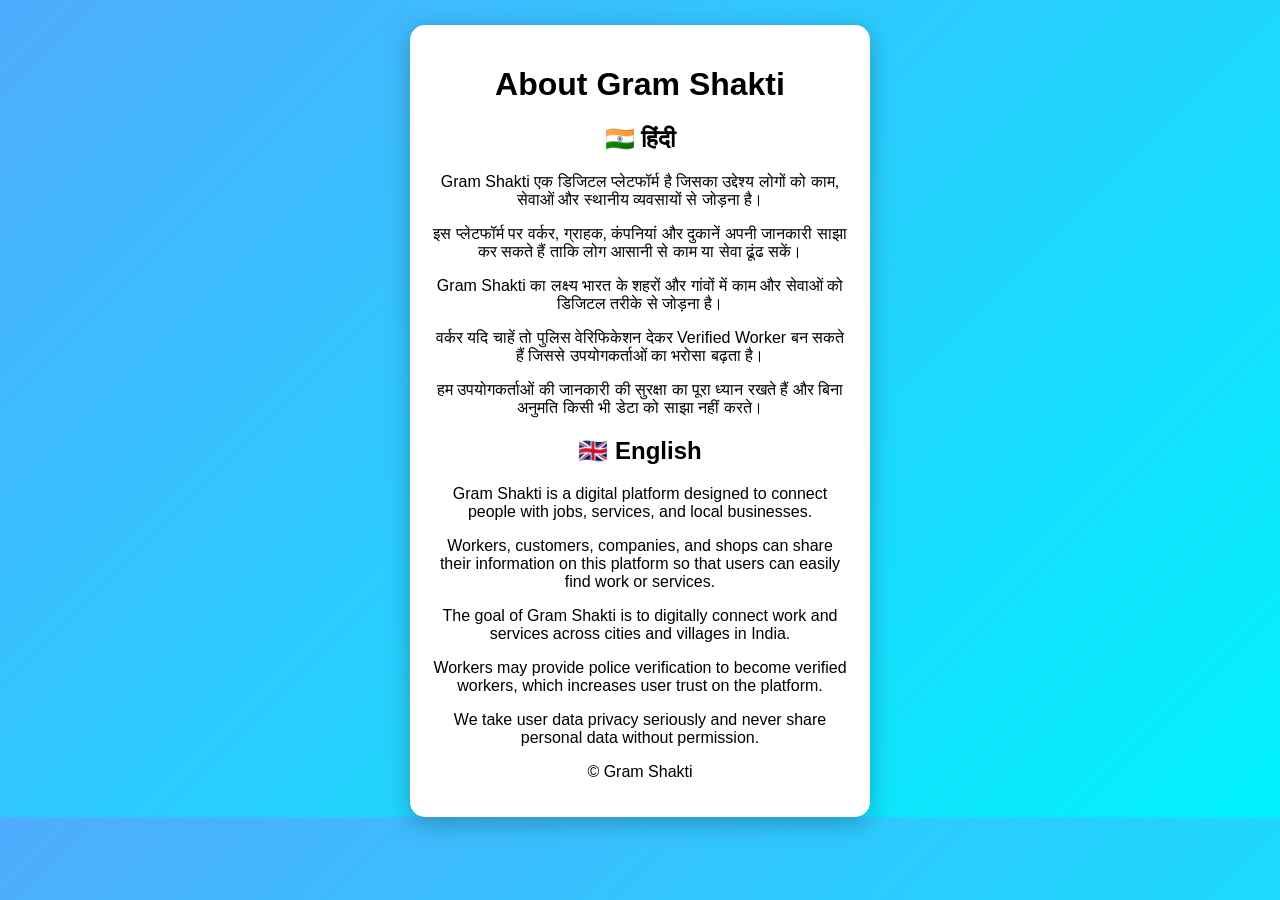
<file: about.html>
<!DOCTYPE html>
<html>

<head>

<title>About - Gram Shakti</title>

<meta name="viewport" content="width=device-width, initial-scale=1">

<link rel="stylesheet" href="style.css">

</head>

<body>

<div class="container">

<h1>About Gram Shakti</h1>

<h2>🇮🇳 हिंदी</h2>

<p>
Gram Shakti एक डिजिटल प्लेटफॉर्म है जिसका उद्देश्य लोगों को काम, सेवाओं
और स्थानीय व्यवसायों से जोड़ना है।
</p>

<p>
इस प्लेटफॉर्म पर वर्कर, ग्राहक, कंपनियां और दुकानें अपनी जानकारी साझा
कर सकते हैं ताकि लोग आसानी से काम या सेवा ढूंढ सकें।
</p>

<p>
Gram Shakti का लक्ष्य भारत के शहरों और गांवों में काम और सेवाओं को
डिजिटल तरीके से जोड़ना है।
</p>

<p>
वर्कर यदि चाहें तो पुलिस वेरिफिकेशन देकर Verified Worker बन सकते हैं
जिससे उपयोगकर्ताओं का भरोसा बढ़ता है।
</p>

<p>
हम उपयोगकर्ताओं की जानकारी की सुरक्षा का पूरा ध्यान रखते हैं और
बिना अनुमति किसी भी डेटा को साझा नहीं करते।
</p>


<h2>🇬🇧 English</h2>

<p>
Gram Shakti is a digital platform designed to connect people with
jobs, services, and local businesses.
</p>

<p>
Workers, customers, companies, and shops can share their information
on this platform so that users can easily find work or services.
</p>

<p>
The goal of Gram Shakti is to digitally connect work and services
across cities and villages in India.
</p>

<p>
Workers may provide police verification to become verified workers,
which increases user trust on the platform.
</p>

<p>
We take user data privacy seriously and never share personal data
without permission.
</p>

<p>© Gram Shakti</p>

</div>

</body>

</html>
</file>
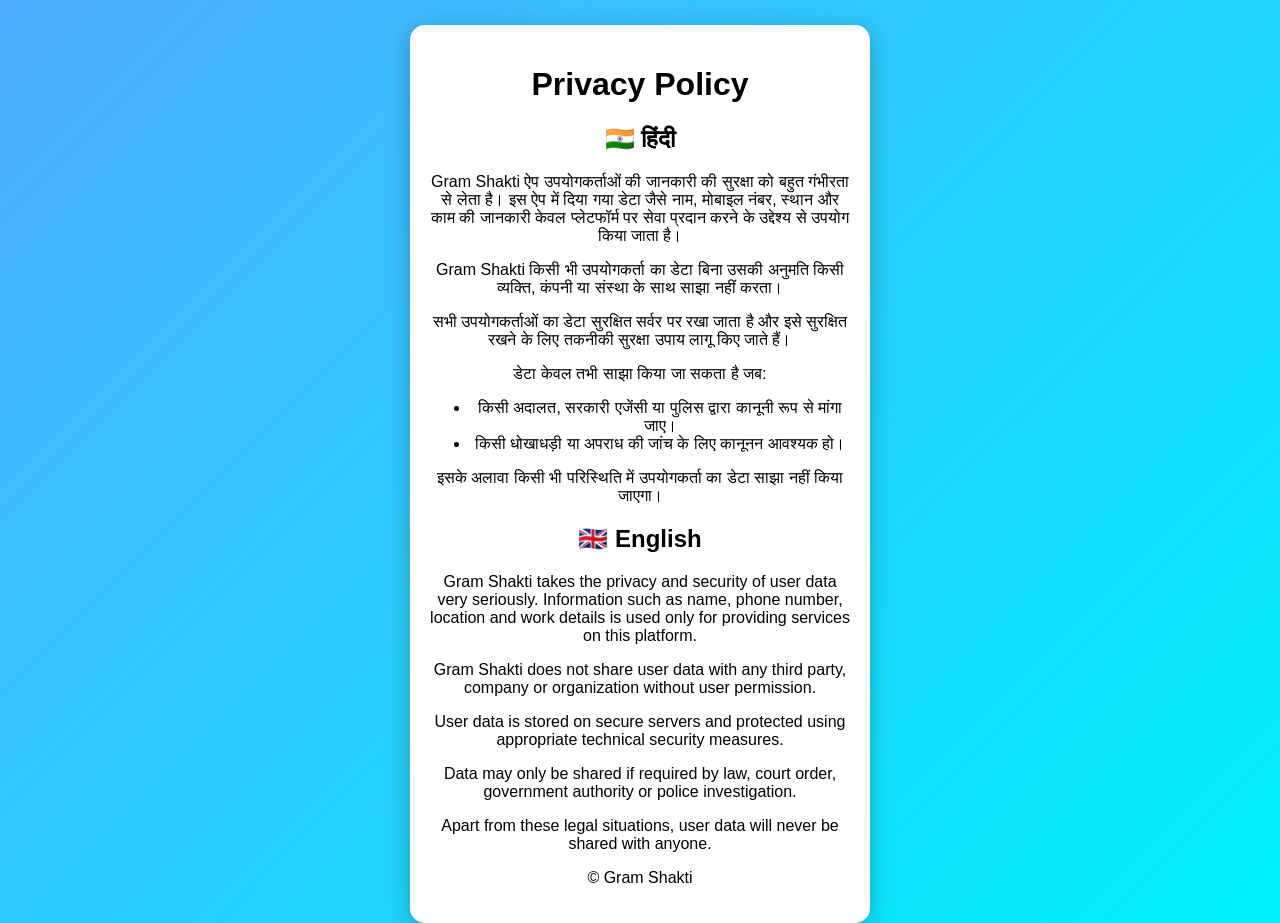
<file: privacy.html>
<!DOCTYPE html>
<html>

<head>

<title>Privacy Policy - Gram Shakti</title>

<meta name="viewport" content="width=device-width, initial-scale=1">

<link rel="stylesheet" href="style.css">

</head>

<body>

<div class="container">

<h1>Privacy Policy</h1>

<h2>🇮🇳 हिंदी</h2>

<p>
Gram Shakti ऐप उपयोगकर्ताओं की जानकारी की सुरक्षा को बहुत गंभीरता से लेता है।
इस ऐप में दिया गया डेटा जैसे नाम, मोबाइल नंबर, स्थान और काम की जानकारी
केवल प्लेटफॉर्म पर सेवा प्रदान करने के उद्देश्य से उपयोग किया जाता है।
</p>

<p>
Gram Shakti किसी भी उपयोगकर्ता का डेटा बिना उसकी अनुमति किसी व्यक्ति,
कंपनी या संस्था के साथ साझा नहीं करता।
</p>

<p>
सभी उपयोगकर्ताओं का डेटा सुरक्षित सर्वर पर रखा जाता है और इसे सुरक्षित
रखने के लिए तकनीकी सुरक्षा उपाय लागू किए जाते हैं।
</p>

<p>
डेटा केवल तभी साझा किया जा सकता है जब:
</p>

<ul>

<li>किसी अदालत, सरकारी एजेंसी या पुलिस द्वारा कानूनी रूप से मांगा जाए।</li>

<li>किसी धोखाधड़ी या अपराध की जांच के लिए कानूनन आवश्यक हो।</li>

</ul>

<p>
इसके अलावा किसी भी परिस्थिति में उपयोगकर्ता का डेटा साझा नहीं किया जाएगा।
</p>

<h2>🇬🇧 English</h2>

<p>
Gram Shakti takes the privacy and security of user data very seriously.
Information such as name, phone number, location and work details
is used only for providing services on this platform.
</p>

<p>
Gram Shakti does not share user data with any third party,
company or organization without user permission.
</p>

<p>
User data is stored on secure servers and protected using
appropriate technical security measures.
</p>

<p>
Data may only be shared if required by law,
court order, government authority or police investigation.
</p>

<p>
Apart from these legal situations,
user data will never be shared with anyone.
</p>

<p>© Gram Shakti</p>

</div>

</body>

</html>
</file>
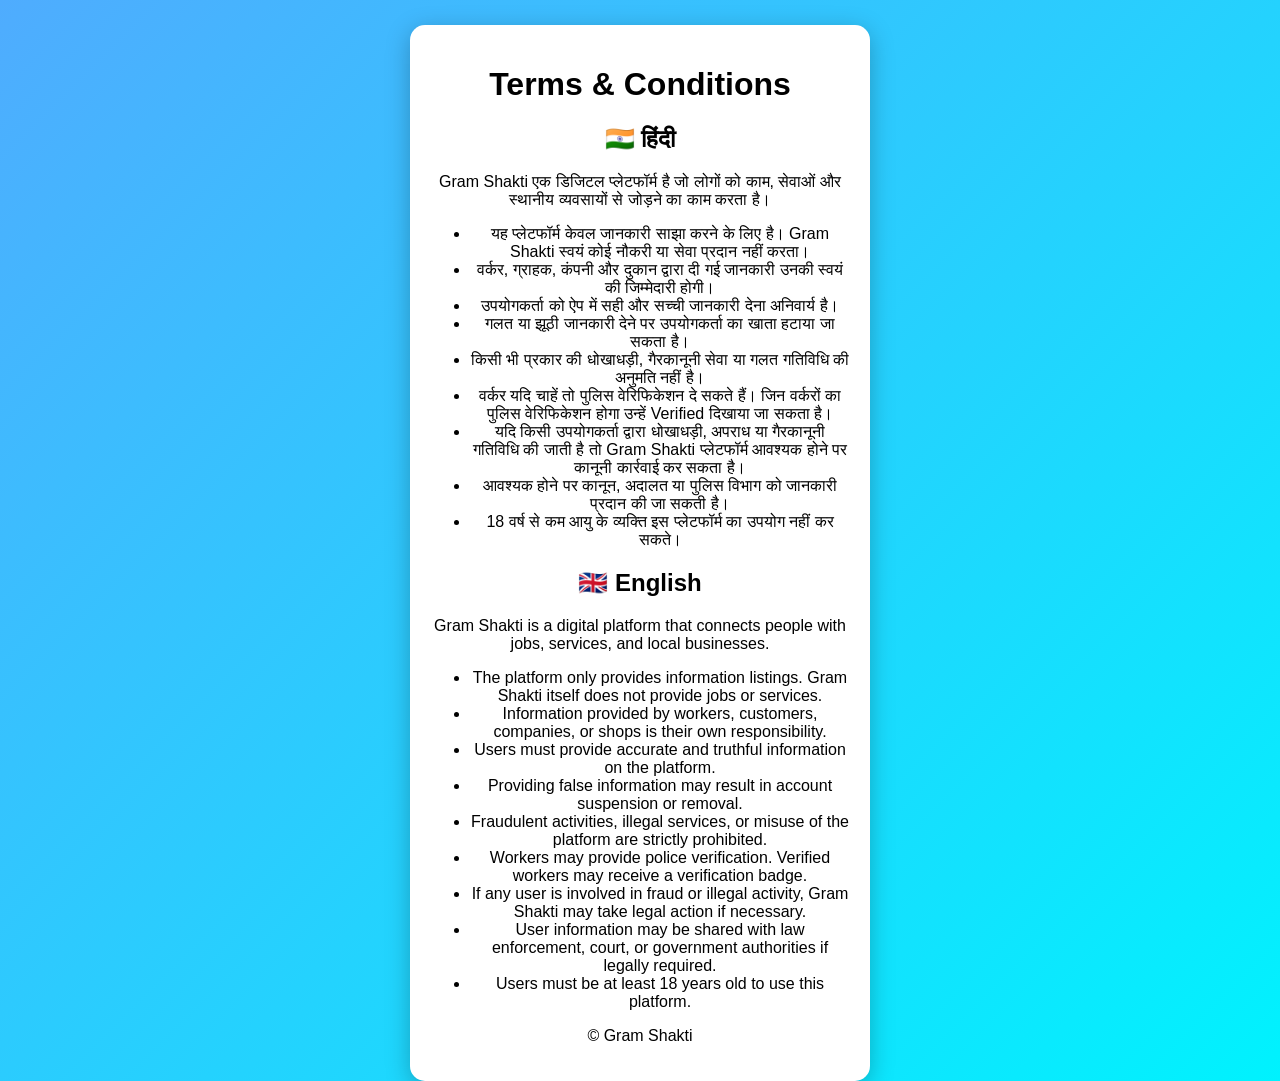
<file: terms.html>
<!DOCTYPE html>
<html>

<head>

<title>Terms & Conditions - Gram Shakti</title>

<meta name="viewport" content="width=device-width, initial-scale=1">

<link rel="stylesheet" href="style.css">

</head>

<body>

<div class="container">

<h1>Terms & Conditions</h1>

<h2>🇮🇳 हिंदी</h2>

<p>
Gram Shakti एक डिजिटल प्लेटफॉर्म है जो लोगों को काम, सेवाओं और स्थानीय व्यवसायों से जोड़ने का काम करता है।
</p>

<ul>

<li>यह प्लेटफॉर्म केवल जानकारी साझा करने के लिए है। Gram Shakti स्वयं कोई नौकरी या सेवा प्रदान नहीं करता।</li>

<li>वर्कर, ग्राहक, कंपनी और दुकान द्वारा दी गई जानकारी उनकी स्वयं की जिम्मेदारी होगी।</li>

<li>उपयोगकर्ता को ऐप में सही और सच्ची जानकारी देना अनिवार्य है।</li>

<li>गलत या झूठी जानकारी देने पर उपयोगकर्ता का खाता हटाया जा सकता है।</li>

<li>किसी भी प्रकार की धोखाधड़ी, गैरकानूनी सेवा या गलत गतिविधि की अनुमति नहीं है।</li>

<li>वर्कर यदि चाहें तो पुलिस वेरिफिकेशन दे सकते हैं। जिन वर्करों का पुलिस वेरिफिकेशन होगा उन्हें Verified दिखाया जा सकता है।</li>

<li>यदि किसी उपयोगकर्ता द्वारा धोखाधड़ी, अपराध या गैरकानूनी गतिविधि की जाती है तो Gram Shakti प्लेटफॉर्म आवश्यक होने पर कानूनी कार्रवाई कर सकता है।</li>

<li>आवश्यक होने पर कानून, अदालत या पुलिस विभाग को जानकारी प्रदान की जा सकती है।</li>

<li>18 वर्ष से कम आयु के व्यक्ति इस प्लेटफॉर्म का उपयोग नहीं कर सकते।</li>

</ul>

<h2>🇬🇧 English</h2>

<p>
Gram Shakti is a digital platform that connects people with jobs, services, and local businesses.
</p>

<ul>

<li>The platform only provides information listings. Gram Shakti itself does not provide jobs or services.</li>

<li>Information provided by workers, customers, companies, or shops is their own responsibility.</li>

<li>Users must provide accurate and truthful information on the platform.</li>

<li>Providing false information may result in account suspension or removal.</li>

<li>Fraudulent activities, illegal services, or misuse of the platform are strictly prohibited.</li>

<li>Workers may provide police verification. Verified workers may receive a verification badge.</li>

<li>If any user is involved in fraud or illegal activity, Gram Shakti may take legal action if necessary.</li>

<li>User information may be shared with law enforcement, court, or government authorities if legally required.</li>

<li>Users must be at least 18 years old to use this platform.</li>

</ul>

<p>© Gram Shakti</p>

</div>

</body>

</html>
</file>
<file: style.css>
/* BODY */

body{

font-family: Arial, sans-serif;
background: linear-gradient(135deg,#4facfe,#00f2fe);
margin:0;
padding:0;
text-align:center;

}


/* HEADER */

.title{

background:#2e7d32;
color:white;
padding:16px;
margin:0;
border-radius:0 0 15px 15px;
font-size:26px;

}

.tagline{

color:#333;
font-size:14px;
margin-top:10px;

}


/* CONTAINER */

.container{

background:white;
width:92%;
max-width:420px;
margin:auto;
padding:20px;
margin-top:25px;
border-radius:15px;
box-shadow:0 6px 25px rgba(0,0,0,0.25);

}


/* INPUT */

input,select{

width:92%;
padding:12px;
margin:10px;
border:1px solid #ccc;
border-radius:8px;
font-size:15px;

}


/* SEARCH BUTTON */

.searchBtn{

background:#ff7043;
color:white;
border:none;
padding:10px 18px;
border-radius:8px;
cursor:pointer;
font-size:15px;

}

.searchBtn:hover{

background:#f4511e;

}


/* MENU BUTTONS */

.menu{

margin-top:12px;

}

.menuBtn{

background:#2e7d32;
color:white;
margin:6px;
padding:13px 25px;
border:none;
border-radius:10px;
font-size:16px;
cursor:pointer;

}

.menuBtn:hover{

background:#1b5e20;

}


/* CATEGORY BUTTON */

.category{

display:inline-block;
background:#1976d2;
color:white;
padding:6px 10px;
border-radius:20px;
font-size:13px;
margin-top:5px;

}


/* CARDS */

.card{

background:white;
border-radius:12px;
padding:15px;
margin:12px 5px;
box-shadow:0 4px 15px rgba(0,0,0,0.15);
text-align:left;
transition:0.3s;

}

.card:hover{

transform:scale(1.02);

}


/* COMPANY CARD */

.company{

border-left:6px solid #1976d2;

}


/* SHOP CARD */

.shop{

border-left:6px solid #ff9800;

}


/* VERIFIED */

.verified{

color:green;
font-weight:bold;

}


/* MOBILE OPTIMIZATION */

@media (max-width:600px){

.container{

width:95%;
padding:18px;

}

input{

width:95%;

}

.menuBtn{

width:90%;
display:block;
margin:auto;
margin-top:8px;

}

}


/* SPLASH SCREEN */

#splash{

position:fixed;
top:0;
left:0;
width:100%;
height:100%;
background:white;
display:flex;
align-items:center;
justify-content:center;
z-index:9999;

}

#splash img{

width:100%;
height:100%;
object-fit:cover;

}
</file>
